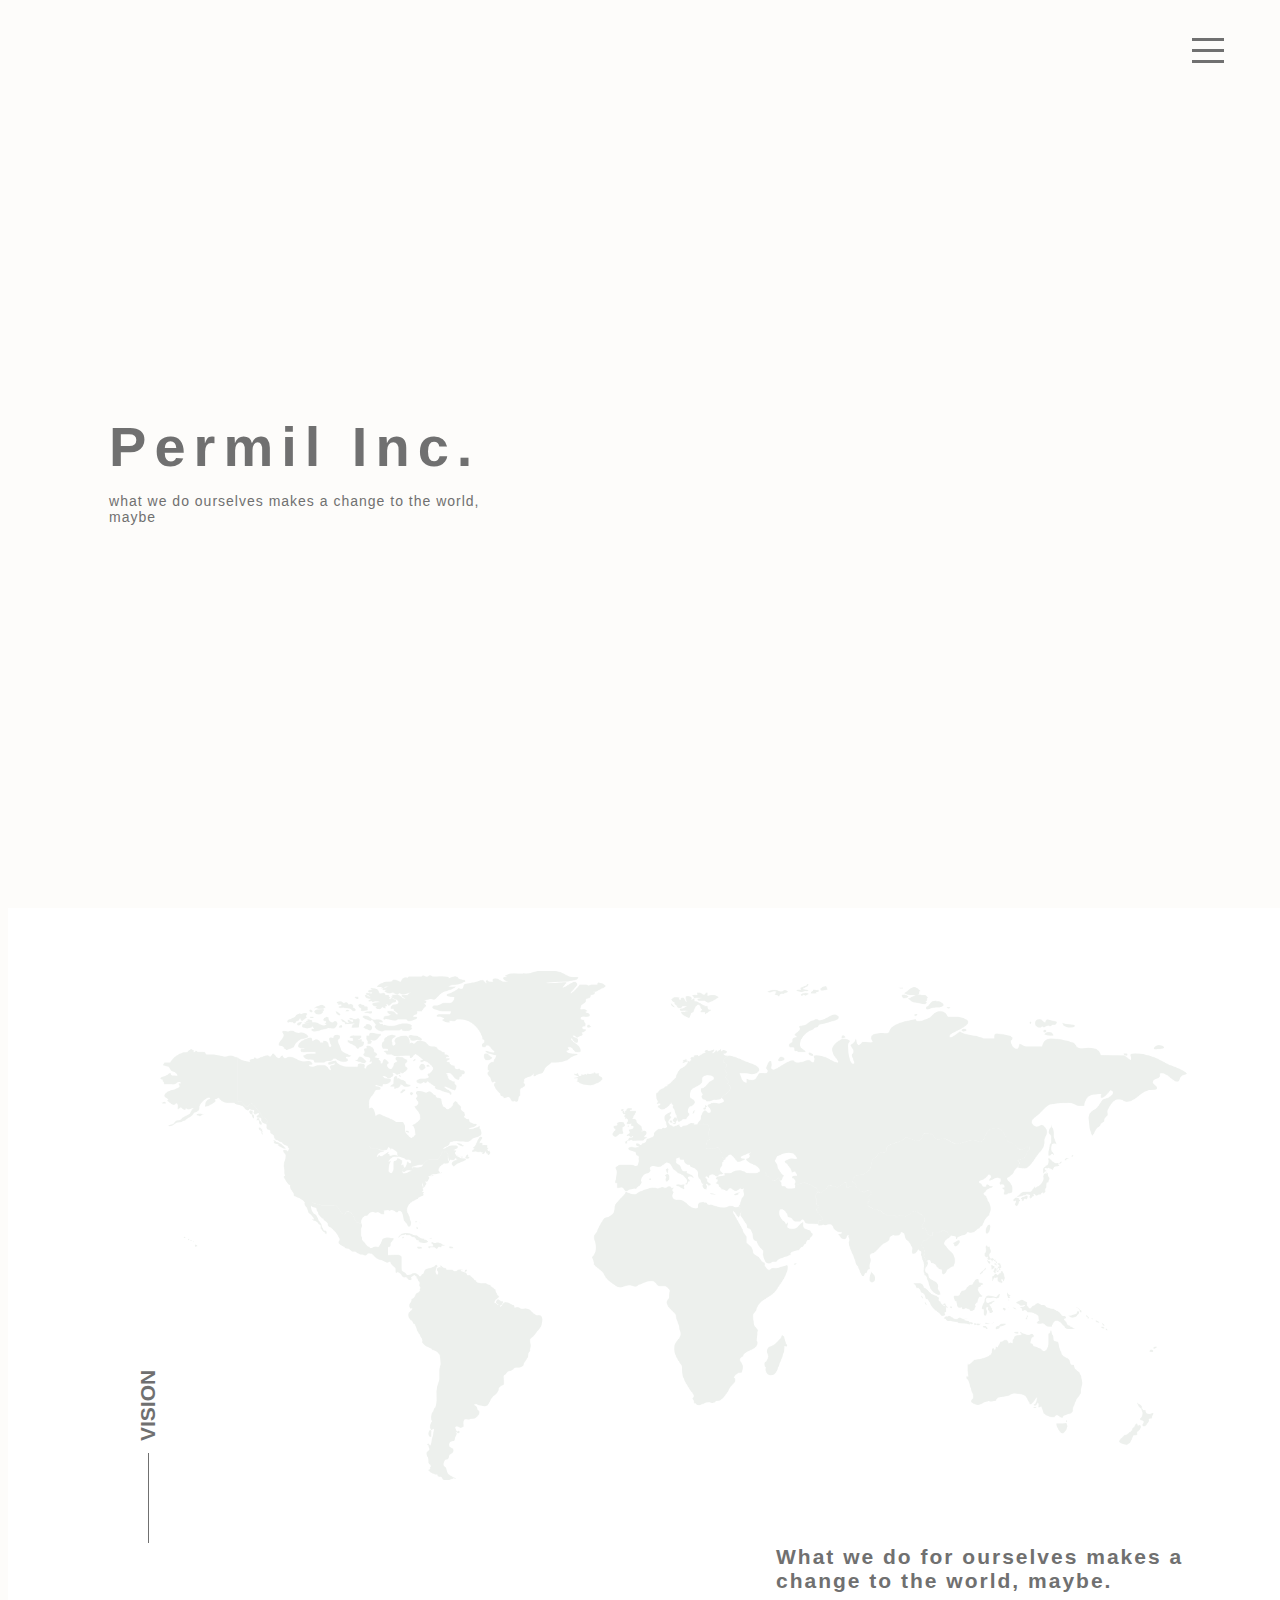
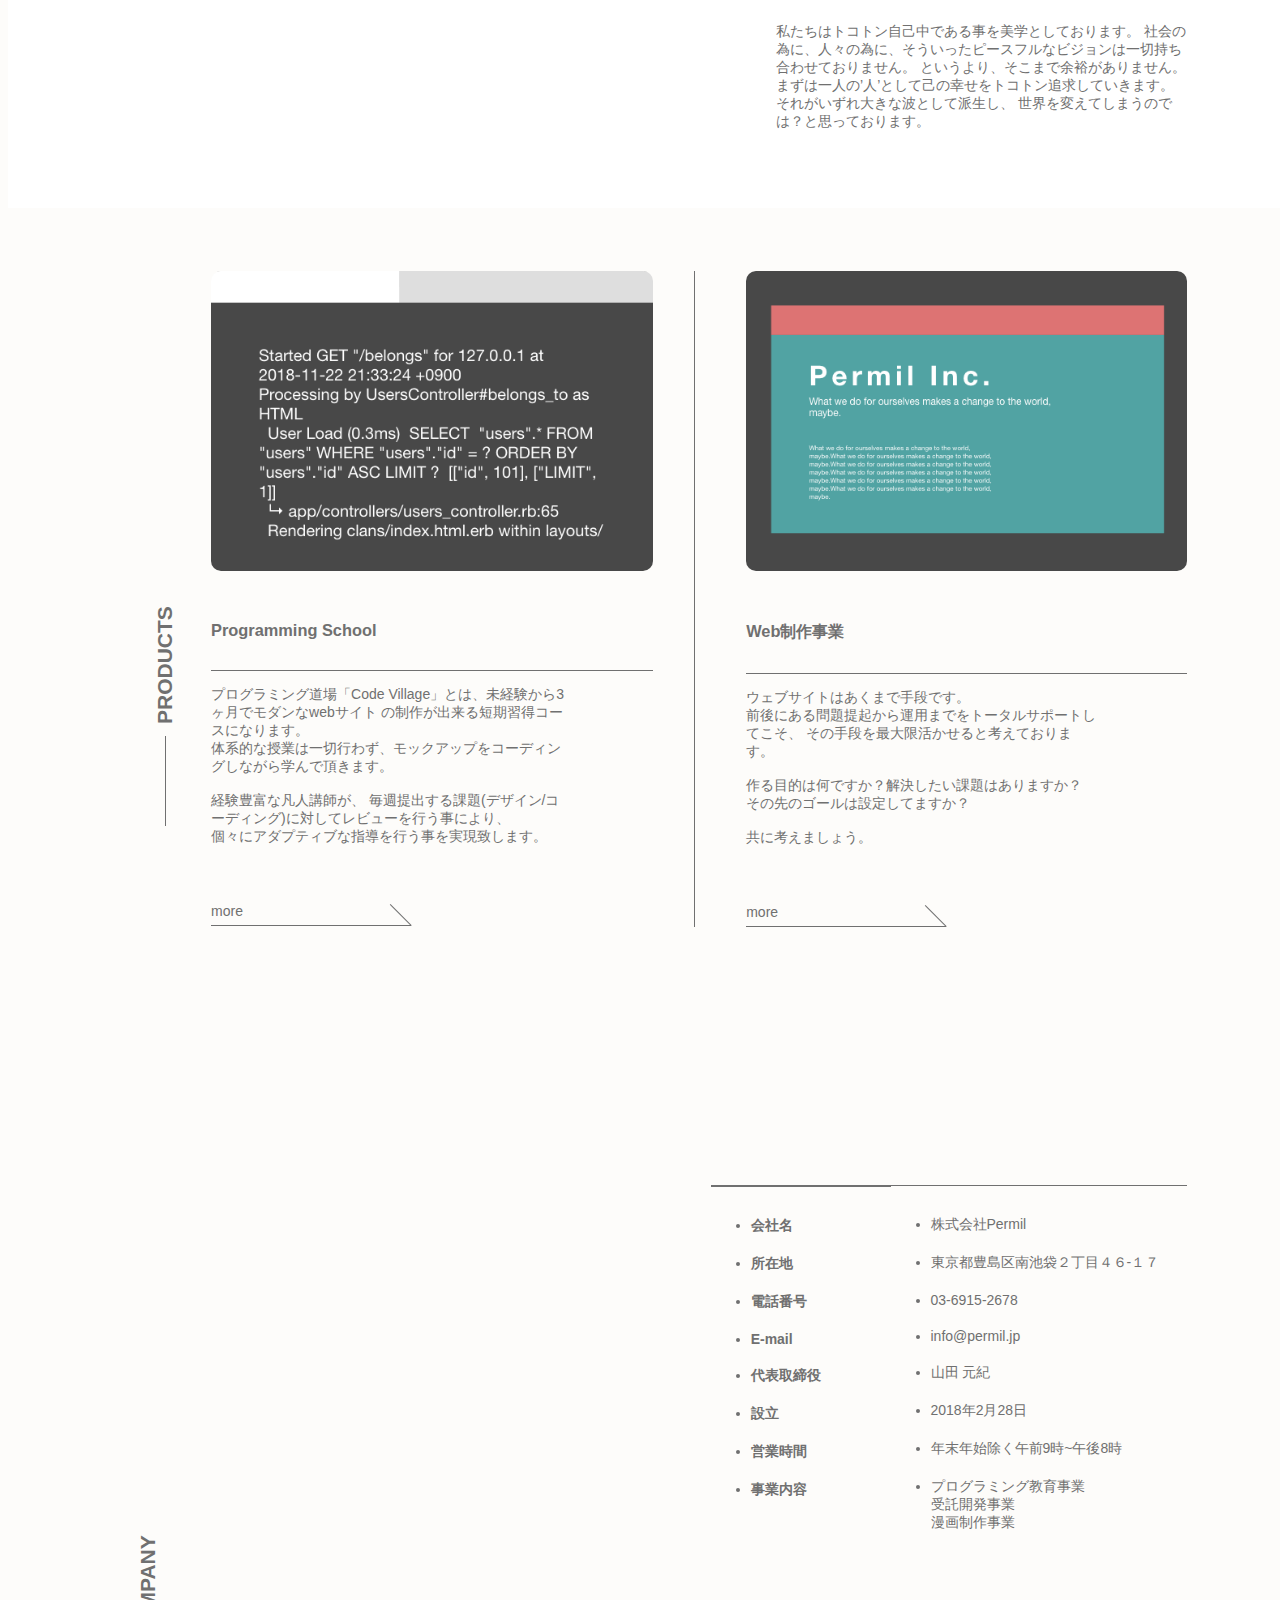
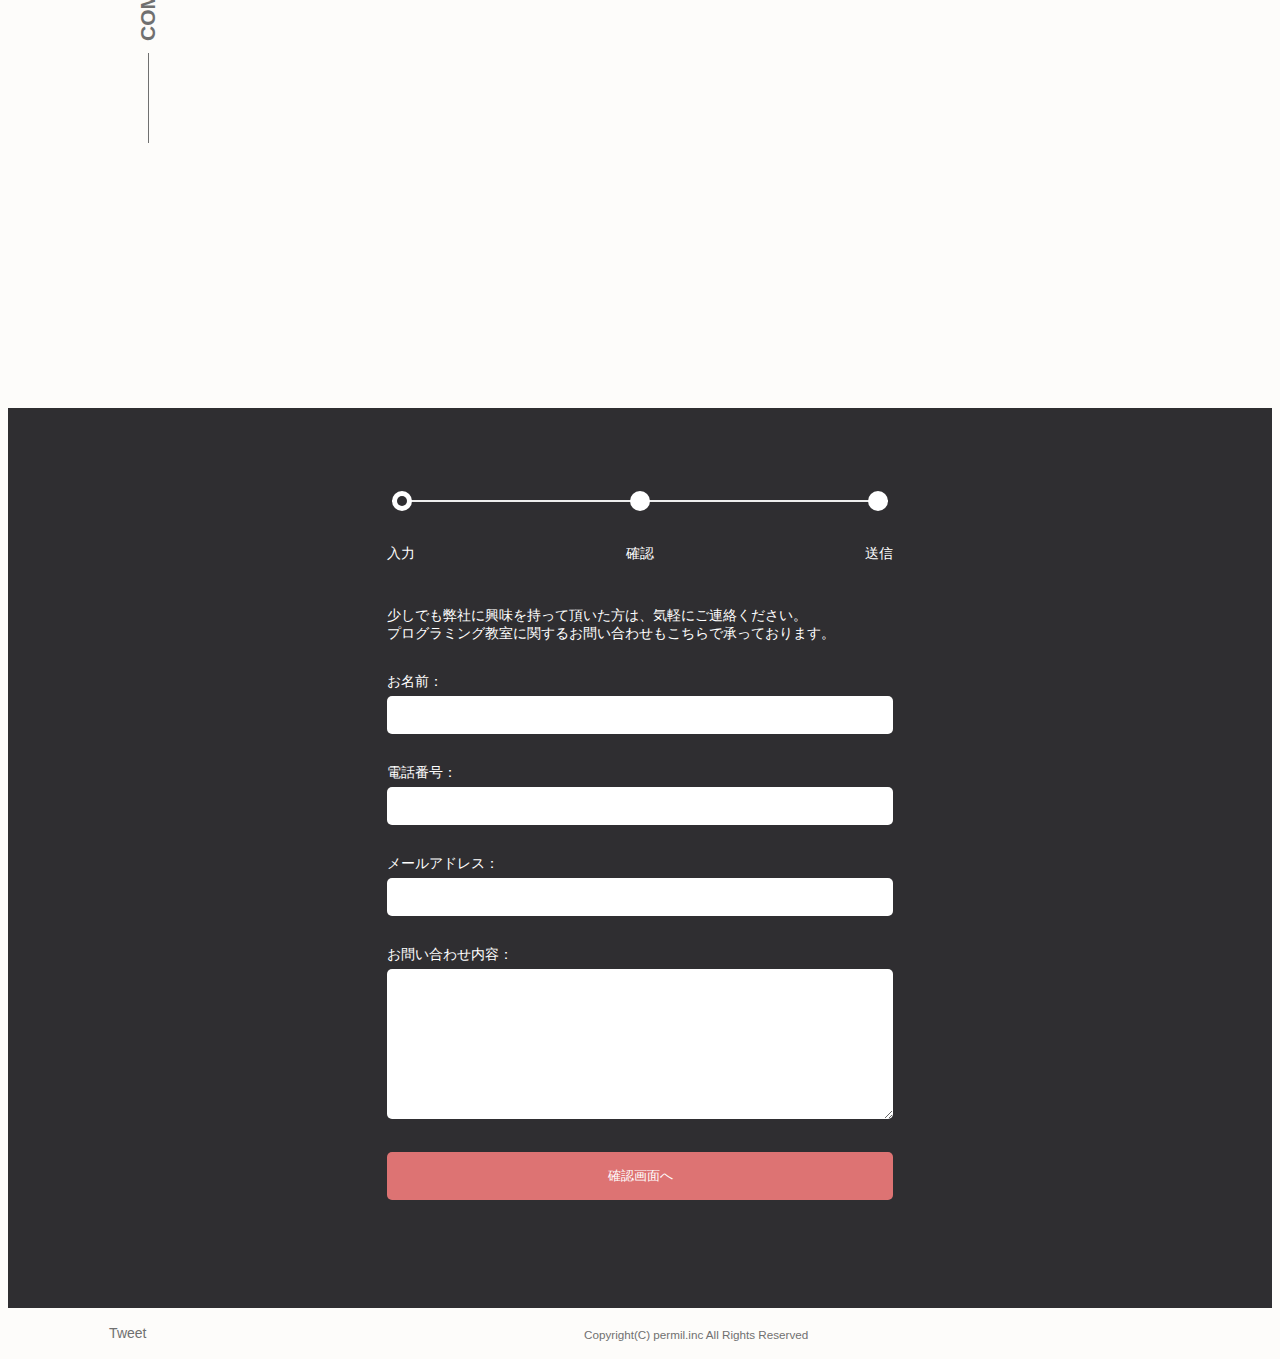
<file: backup/index.html>
<!DOCTYPE html>
<html lang="ja">
<head>
  <meta charset="UTF-8">
  <meta name="viewport" content="width=device-width, initial-scale=1.0">
  <meta http-equiv="X-UA-Compatible" content="ie=edge">
  <title>Permil.inc</title>
  <meta name="descpription" content="私たちはトコトン自己中である事を美学としております。
  まずは一人の'人'として己の幸せをトコトン追求していきます。
  それがいずれ大きな波として派生し、
  世界を変えてしまうのでは？と思っております。">
  <link rel="stylesheet" type="text/css" href="http://yui.yahooapis.com/3.18.1/build/cssreset/cssreset-min.css">
  <link rel="shortcut icon" href="img/favicon1.png">
  <meta property="og:url" content="http://permil.jp/" />
  <meta property="og:type" content="website" />
  <meta property="og:title" content="株式会社Permil | Permil Inc." />
  <meta property="og:description" content="私たちはトコトン自己中である事を美学としております。
  まずは一人の'人'として己の幸せをトコトン追求していきます。
  それがいずれ大きな波として派生し、
  世界を変えてしまうのでは？と思っております。" />
  <meta property="og:site_name" content="permil.inc" />
  <meta property="og:image" content="http://permil.jp/img/permil.png" />
  <meta name="twitter:card" content="summary" />
  <meta name="twitter:site" content="@flickr" />
  <meta name="twitter:title" content="Small Island Developing States Photo Submission" />
  <meta name="twitter:description" content="View the album on Flickr." />
  <meta name="twitter:image" content="https://farm6.staticflickr.com/5510/14338202952_93595258ff_z.jpg" />
  <link rel="stylesheet" type="text/css" href="http://yui.yahooapis.com/3.18.1/build/cssreset/cssreset-min.css">
  <link rel="stylesheet" href="./css/style.css">
</head>
<body>
  <header id="header" class="section">
    <nav class="header-nav">
      <div id="menuToggle">
        <span></span>
        <span></span>
        <span></span>
      </div>
    </nav>
    <nav class="slide-nav">
      <ul>
        <a href="./index.html#vision">
          <li>VISION</li>
        </a>
        <a href="./index.html#products">
          <li>PRODUCTS</li>
        </a>
        <a href="./index.html#company">
          <li>COMPANY</li>
        </a>
        <a href="./index.html#contact">
          <li>CONTACT</li>
        </a>
        <a href="./page.html">
          <li>PROGRAMMING SCHOOL</li>
        </a>
      </ul>
    </nav>
    <div>
      <h1>Permil Inc.</h1>
      <p>what we do ourselves makes a change to the world,<br>
        maybe</p>
    </div>

  </header>
  <section id="vision" class="section sec">
    <div class="vision-img">
      <h2 class="sec-title"><span></span>VISION</h2>
      <div class="sec-content">
        <h3>What we do for ourselves makes a change to the world,
        maybe.</h3>
        <p>私たちはトコトン自己中である事を美学としております。
        社会の為に、人々の為に、そういったピースフルなビジョンは一切持ち合わせておりません。
        というより、そこまで余裕がありません。
        まずは一人の’人’として己の幸せをトコトン追求していきます。
        それがいずれ大きな波として派生し、
        世界を変えてしまうのでは？と思っております。</p>
      </div>
    </div>
  </section>
  <section id="products" class="section sec">
    <div class="sec-title"><span></span><h2>PRODUCTS</h2></div>
    <div class="sec-container">
      <article class="pro-child">
        <div class="pro-img pro-img1"></div>
        <div class="pro-text">
          <h3>Programming School</h3>
          <p>プログラミング道場「Code Village」とは、未経験から3ヶ月でモダンなwebサイト
          の制作が出来る短期習得コースになります。<br>
          体系的な授業は一切行わず、モックアップをコーディングしながら学んで頂きます。<br>
          <br>
          経験豊富な凡人講師が、
          毎週提出する課題(デザイン/コーディング)に対してレビューを行う事により、<br>
          個々にアダプティブな指導を行う事を実現致します。
          </p>
          <a href="./page.html" class="more">more<div class="arrow">
              <div><span></span><span></span></div>
            </div></a>
        </div>
      </article>
      <article class="pro-child">
        <div class="pro-img pro-img2"></div>
        <div class="pro-text">
          <h3>Web制作事業</h3>
          <p>ウェブサイトはあくまで手段です。<br>
          前後にある問題提起から運用までをトータルサポートしてこそ、
          その手段を最大限活かせると考えております。<br>
          <br>
          作る目的は何ですか？解決したい課題はありますか？<br>
          その先のゴールは設定してますか？<br>
          <br>
          共に考えましょう。</p>
          <a class="more disabled" tabindex="-1">more<div class="arrow"><div><span></span><span></span></div></div></a>
        </div>
      </article>
    </div>
  </section>
  <section id="company" class="section sec">
    <h2 class="sec-title"><span></span>
      COMPANY</h2>
    <div class="sec-container">
      <div class="com-child">
        <iframe src="https://www.google.com/maps/embed?pb=!1m18!1m12!1m3!1d3239.0024007983216!2d139.7152606153241!3d35.72615948018388!2m3!1f0!2f0!3f0!3m2!1i1024!2i768!4f13.1!3m3!1m2!1s0x60188d6ea79cb2b3%3A0x3cdb9cd999fb1a4d!2z44CSMTcxLTAwMjIg5p2x5Lqs6YO96LGK5bO25Yy65Y2X5rGg6KKL77yS5LiB55uu77yU77yW4oiS77yR77yX!5e0!3m2!1sja!2sjp!4v1543805544495"
          width="100%" height="100%" frameborder="0" style="border:0" allowfullscreen></iframe>
      </div>
      <div class="about">
        <ul class="about-title">
          <li>会社名</li>
          <li>所在地</li>
          <li>電話番号</li>
          <li>E-mail</li>
          <li>代表取締役</li>
          <li>設立</li>
          <li>営業時間</li>
          <li>事業内容</li>
        </ul>
        <ul class="about-content">
          <li>株式会社Permil</li>
          <li>東京都豊島区南池袋２丁目４６-１７</li>
          <li>03-6915-2678</li>
          <li>info@permil.jp</li>
          <li>山田 元紀</li>
          <li>2018年2月28日</li>
          <li>年末年始除く午前9時~午後8時</li>
          <li>プログラミング教育事業<br>
          受託開発事業<br>
          漫画制作事業</li>
        </ul>
      </div>
    </div>
  </section>
  <section id="contact" class="section">
    <div class="sec-header">
      <div class="form-nav">
        <div><span class="state"></span></div>
        <div><span></span></div>
        <div><span></span></div>
      </div>
      <div class="form-nav-ja">
        <p>入力</p>
        <p>確認</p>
        <p>送信</p>
      </div>
    </div>
    <form action="confirm.php" method="post">
      <p class="contact-text">少しでも弊社に興味を持って頂いた方は、気軽にご連絡ください。<br>
      プログラミング教室に関するお問い合わせもこちらで承っております。</p>
      <div class="input">
        <p>お名前：</p>
        <input type="text" name="name" required>
      </div>
      <div class="input">
        <p>電話番号：</p>
        <input type="tel" name="tel" required>
      </div>
      <div class="input">
        <p>メールアドレス：</p>
        <input type="email" name="mail" required>
      </div>
      <div class="input">
        <p>お問い合わせ内容：</p>
        <textarea name="content" required></textarea>
      </div>
      <button>確認画面へ</button>
    </form>
  </section>
  <footer id="footer">
    <div >
      <a href="https://twitter.com/share?ref_src=twsrc%5Etfw" class="twitter-share-button" data-show-count="false">Tweet</a>
        <script async src="https://platform.twitter.com/widgets.js" charset="utf-8"></script>
      <iframe src="https://www.facebook.com/plugins/share_button.php?href=https%3A%2F%2Fdevelopers.facebook.com%2Fdocs%2Fplugins%2F&layout=button&size=small&mobile_iframe=true&width=61&height=20&appId"
        width="61" height="20" style="border:none;overflow:hidden" scrolling="no" frameborder="0" allowTransparency="true"
        allow="encrypted-media"></iframe>
    </div>
    <small>Copyright(C) permil.inc All Rights Reserved</small>
  </footer>
</body>
<script src="https://cdn.jsdelivr.net/npm/jquery@3/dist/jquery.min.js"></script>
<script src="./js/main.js"></script>
</html>
</file>
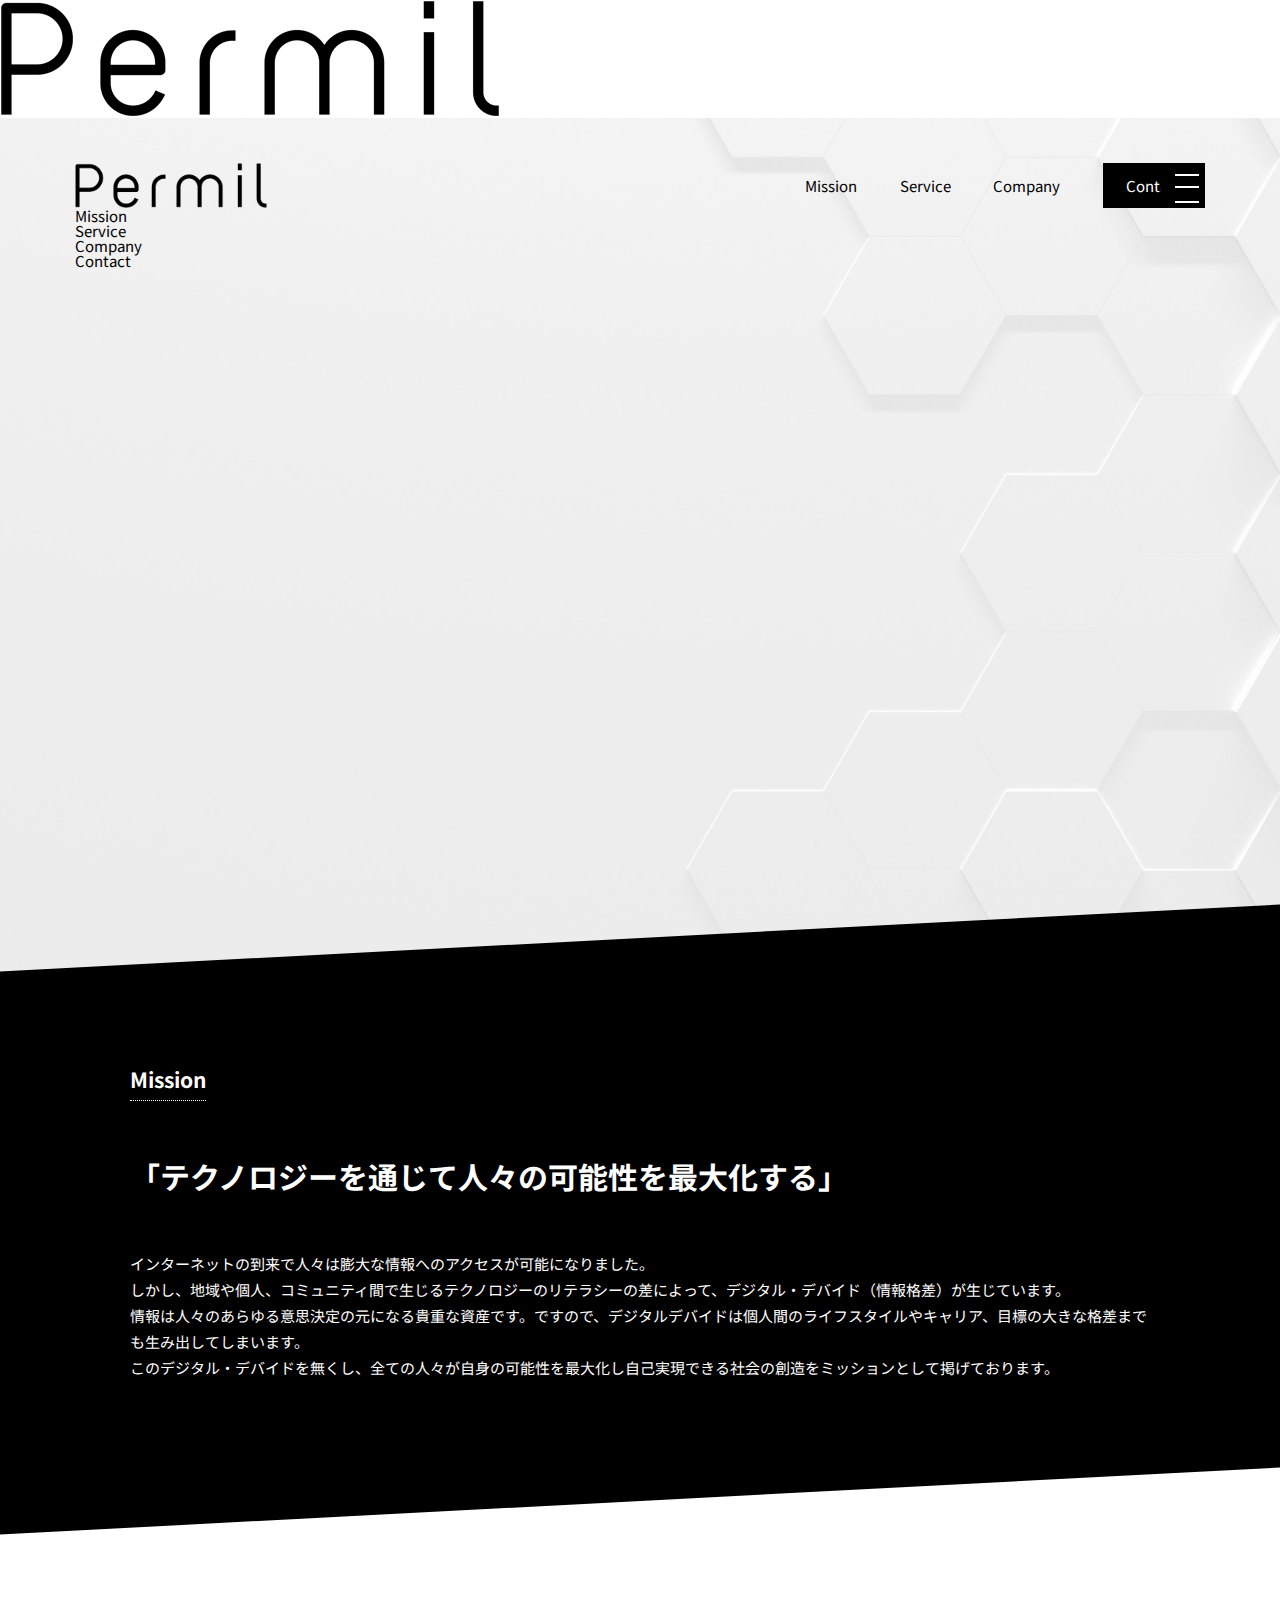
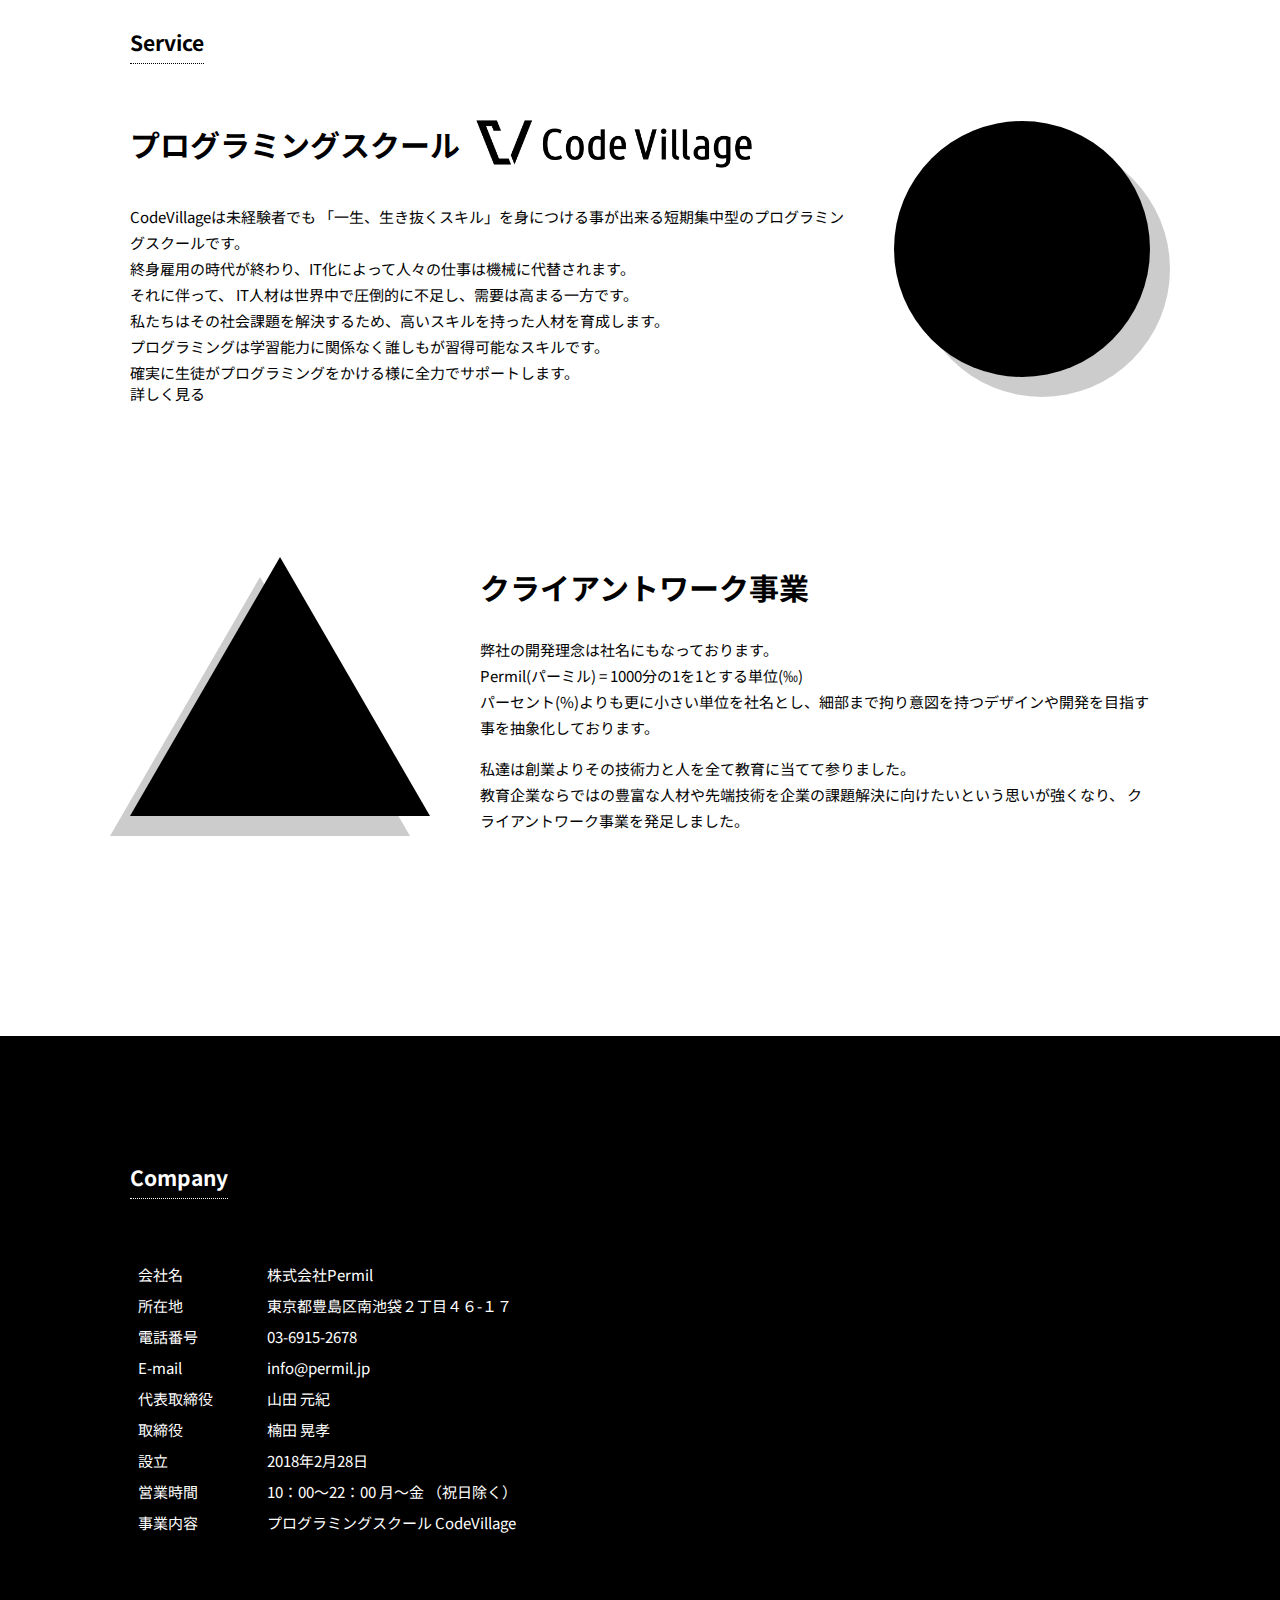
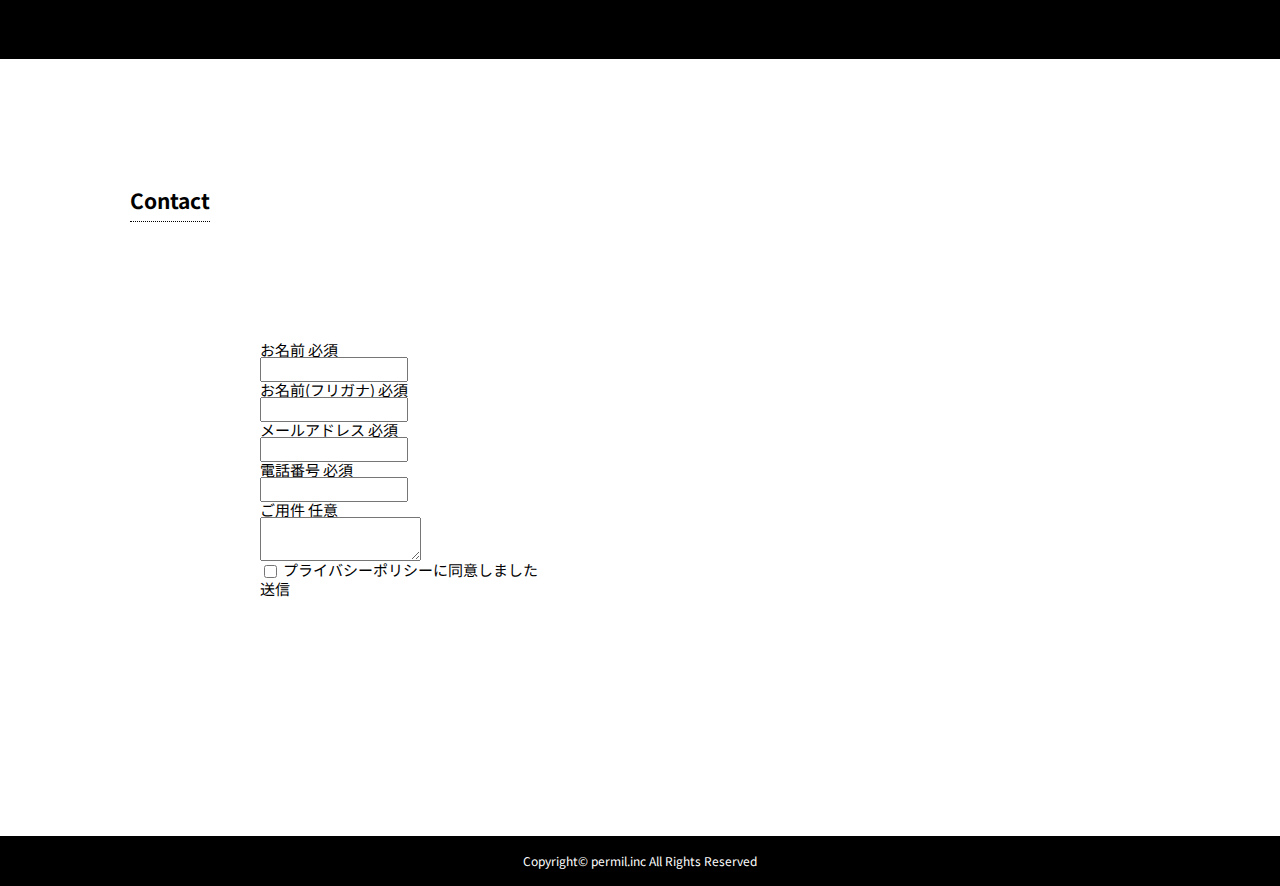
<file: src/index.html>
<!DOCTYPE html>
<html lang="ja">
<head>
    <meta charset="UTF-8">
    <meta name="viewport" content="width=device-width, initial-scale=1.0">
    <meta http-equiv="X-UA-Compatible" content="ie=edge">
    <title>株式会社パーミル | Permil inc.</title>
    <meta name="description" content="株式会社パーミルのコーポレートサイトです。「テクノロジーを通して人々の可能性を最大化する」をミッションに掲げ、プログラミングスクール事業などを運営しております。">
    <link rel="stylesheet" href="css/reset.css">
    <link rel="stylesheet" href="css/main.css">
    <link rel="icon" href="img/favicon.png">
    <link href="https://fonts.googleapis.com/css?family=Noto+Sans+JP&display=swap" rel="stylesheet">
</head>
<body>
    <div class="loading active">
        <div class="loading-contents">
            <img src="img/logo.png">
            <div class="dots">
                <div class="dot"></div>
                <div class="dot"></div>
                <div class="dot"></div>
                <div class="dot"></div>
                <div class="dot"></div>
                <div class="dot"></div>
                <div class="dot"></div>
                <div class="dot"></div>
                <div class="dot"></div>
                <div class="dot"></div>
                <div class="dot"></div>
            </div>
        </div>
    </div>

    <div class="loaded">
    <section class="top-wrapper">
        <header>
            <img src="img/logo.png" alt="メインロゴ" class="main-logo">
            
            <nav class="main-nav">
                <ul class="pc-menu menu">
                        <li><a href="#mission" class="scroll">Mission</a></li>
                        <li><a href="#service" class="scroll">Service</a></li>
                        <li><a href="#company" class="scroll">Company</a></li>
                        <li class="contact-btn"><a href="#contact" class="scroll">Contact</a></li>
                </ul>

                <a href="#" class="nav-btn sp-only" id="toggleMenuBtn">
                    <div class="wrapper">
                        <span></span>
                        <span></span>
                        <span></span>
                    </div>
                </a>
            </nav>
        </header>
        <ul class="sp-menu menu" id="toggleMenu">
            <li><a href="#mission" class="scroll toggleMenu">Mission</a></li>
            <li><a href="#service" class="scroll toggleMenu">Service</a></li>
            <li><a href="#company" class="scroll toggleMenu">Company</a></li>
            <li class="contact-btn"><a href="#contact" class="scroll toggleMenu">Contact</a></li>
        </ul>
    </section>
    <section class="mission" id="mission">
        <div class="clear-skew">
            <h2 class="sec-header">Mission</h2>
            <h3>「テクノロジーを通じて<br class="sp-only">人々の可能性を最大化する」</h3>
            <p>インターネットの到来で人々は膨大な情報へのアクセスが可能になりました。 
            <p>しかし、地域や個人、コミュニティ間で生じるテクノロジーのリテラシーの差によって、デジタル・デバイド（情報格差）が生じています。</p>
            <p>情報は人々のあらゆる意思決定の元になる貴重な資産です。ですので、デジタルデバイドは個人間のライフスタイルやキャリア、目標の大きな格差までも生み出してしまいます。</p>
            <p>このデジタル・デバイドを無くし、全ての人々が自身の可能性を最大化し自己実現できる社会の創造をミッションとして掲げております。</p>
        </div>
    </section>
    <section class="service" id="service">
        <div class="school clearfix">
            <h2 class="sec-header">Service</h2>
            <div class="circle"></div>
            <h3><span>プログラミングスクール</span><img src="img/school_logo.png" alt=""></h3>
            <p>CodeVillageは未経験者でも 「一生、生き抜くスキル」を身につける事が出来る短期集中型のプログラミングスクールです。</p>
            <p>終身雇用の時代が終わり、IT化によって人々の仕事は機械に代替されます。</p>
            <p>それに伴って、 IT人材は世界中で圧倒的に不足し、需要は高まる一方です。</p>
            <p>私たちはその社会課題を解決するため、高いスキルを持った人材を育成します。</p>
            <p>プログラミングは学習能力に関係なく誰しもが習得可能なスキルです。</p>
            <p>確実に生徒がプログラミングをかける様に全力でサポートします。</p>
            <a href="https://codevillage.jp" class="contact-btn" target="_blank">詳しく見る</a>
        </div>
        
        <div class="client clearfix">
            <div class="triangle"></div>
            <div>
                <h3>クライアントワーク事業</h3>
                <p>弊社の開発理念は社名にもなっております。
                    <p>Permil(パーミル) = 1000分の1を1とする単位(‰)</p>
                <p class="bottommargin">パーセント(%)よりも更に小さい単位を社名とし、細部まで拘り意図を持つデザインや開発を目指す事を抽象化しております。</p>   
                <p>私達は創業よりその技術力と人を全て教育に当てて参りました。</p>
                <p>教育企業ならではの豊富な人材や先端技術を企業の課題解決に向けたいという思いが強くなり、 クライアントワーク事業を発足しました。</p>
            </div>
        </div>
    </section>
    <section class="company" id="company">
        <h2 class="sec-header">Company</h2>
        <div class="contents-wrap">
            <table>
                <tr>
                    <th>会社名</th>
                    <td>株式会社Permil</td>
                </tr>
                <tr>
                    <th>所在地</th>
                    <td>東京都豊島区南池袋２丁目４６-１７</td>
                </tr>
                <tr>
                    <th>電話番号</th>
                    <td>03-6915-2678</td>
                </tr>
                <tr>
                    <th>E-mail</th>
                    <td>info@permil.jp</td>
                </tr>
                <tr>
                    <th>代表取締役</th>
                    <td>山田 元紀</td>
                </tr>
                <tr>
                    <th>取締役</th>
                    <td>楠田 晃孝</td>
                </tr>
                <tr>
                    <th>設立</th>
                    <td>2018年2月28日</td>
                </tr>
                <tr>
                    <th>営業時間</th>
                    <td>10：00～22：00 月～金 （祝日除く）</td>
                </tr>
                <tr>
                    <th>事業内容</th>
                    <td>プログラミングスクール CodeVillage</td>
                </tr>
            </table>
            <iframe src="https://www.google.com/maps/embed?pb=!1m18!1m12!1m3!1d3238.9995888889152!2d139.7152527147641!3d35.72622863511121!2m3!1f0!2f0!3f0!3m2!1i1024!2i768!4f13.1!3m3!1m2!1s0x60188d524e63031d%3A0x6411e5563a8e800d!2z44OX44Ot44Kw44Op44Of44Oz44Kw44K544Kv44O844OrIENvZGUgVmlsbGFnZSDmsaDooovmoKE!5e0!3m2!1sja!2sjp!4v1569561221241!5m2!1sja!2sjp" width="600" height="450" frameborder="0" style="border:0;" allowfullscreen=""></iframe>
        </div>
    </section>

    <section class="contact" id="contact">
        <h2 class="sec-header">Contact</h2>

        <section class="contact outer">
            <div class="inner">
                <form action="php/contact.php" name="contact" method="POST">
                    <div class="form-wrap">
                        <div class="form-item">
                            <div class="form-hd">
                                <label class="column-title" for="name">お名前</label>
                                <span class="column-state state-must">必須</span>
                            </div>
                            <input class="column-info" type="text" name="name" id="name" />
                        </div>
                        <div class="form-item">
                            <div class="form-hd">
                                <label class="column-title" for="name-2">お名前(フリガナ)</label>
                                <span class="column-state state-must">必須</span>
                            </div>
                            <input class="column-info" type="text" name="name_how" id='name_how' />
                        </div>
                        <div class="form-item">
                            <div class="form-hd">
                                <label class="column-title" for="email">メールアドレス</label>
                                <span class="column-state state-must">必須</span>
                            </div>
                            <input class="column-info" type="email" name="email" id="email" />
                        </div>
                        <div class="form-item">
                            <div class="form-hd">
                                <label class="column-title" for="tel">電話番号</label>
                                <span class="column-state state-must">必須</span>
                            </div>
                            <input class="column-info" type="tel" name="phone" id="phone" />
                        </div>

                        <div class="form-item align-items-none">
                            <div class="form-hd">
                                <label class="column-title">ご用件</label>
                                <span class="column-state state-optional">任意</span>
                            </div>
                            <textarea id="js-area" name="content" class="column-info purpose close-area"></textarea>
                        </div>
                    </div>
    
                    <div class="privacy-policy">
                        <input type="checkbox" id="privacy" />
                        <label for="privacy"><a class="privacy" href="../privacy/index.html">プライバシーポリシー</a>に同意しました</label>
                    </div>
                    <div class="submit" onClick="toContact()">
                        <div class="submit__inner">
                            <a class="submit-btn">送信</a>
                        </div>
                    </div>
                </form>
            </div>
        </section>
    </section>

    <footer>
        <small>Copyright&copy; permil.inc All Rights Reserved</small>
    </footer>

    </div>

<script src="js/main.js"></script>
</body>
</html>
</file>
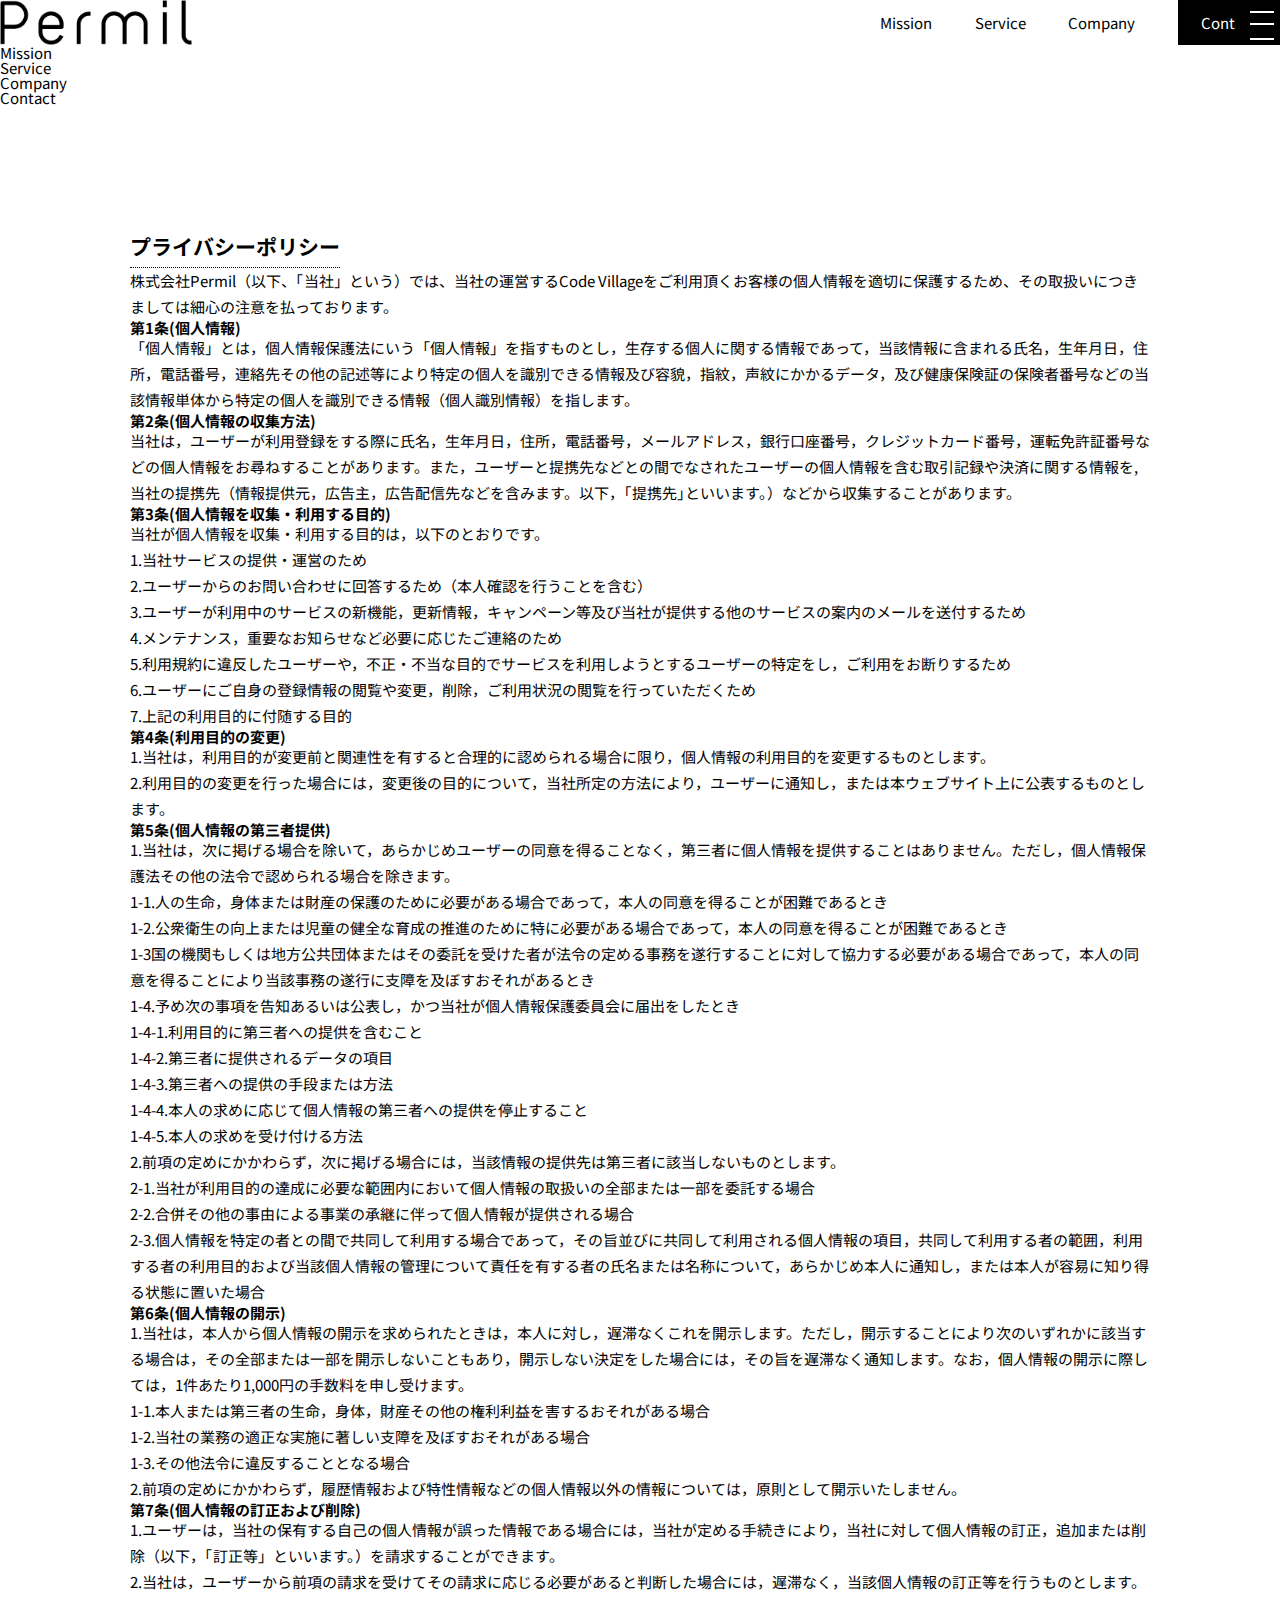
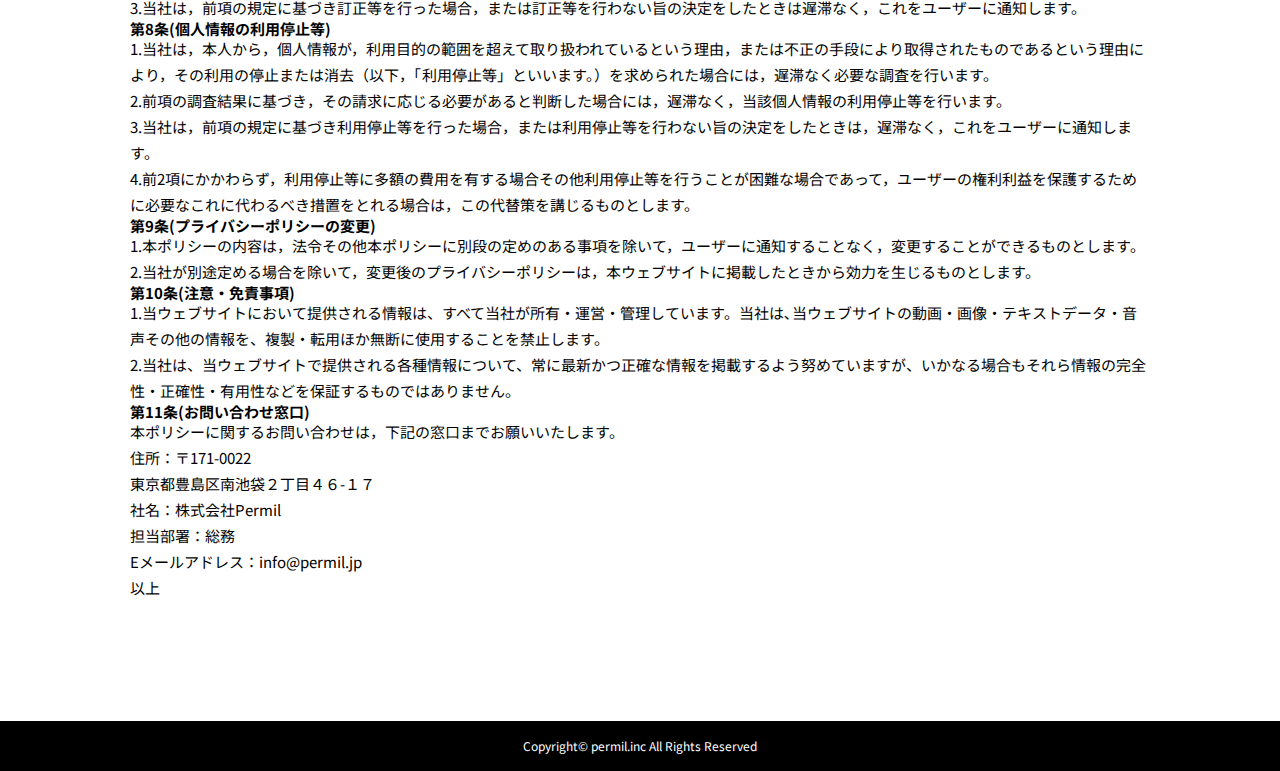
<file: src/privacy/index.html>
<!DOCTYPE html>
<html lang="ja">
<head>
    <meta charset="UTF-8">
    <meta name="viewport" content="width=, initial-scale=1.0">
    <meta http-equiv="X-UA-Compatible" content="ie=edge">
    <title>Permil.inc</title>
    <link rel="stylesheet" href="../css/reset.css">
    <link rel="stylesheet" href="../css/main.css">
    <link rel="icon" href="../img/favicon.png">
    <link href="https://fonts.googleapis.com/css?family=Noto+Sans+JP&display=swap" rel="stylesheet">
</head>
<body>
    <!-- <section class="top-wrapper pp"></section> -->
    <header class="pp">
        <img src="../img/logo.png" alt="メインロゴ" class="main-logo">
        <nav class="main-nav">
            <ul class="pc-menu menu">
                <li><a href="../#mission" class="scroll">Mission</a></li>
                <li><a href="../#service" class="scroll">Service</a></li>
                <li><a href="../#company" class="scroll">Company</a></li>
                <li class="contact-btn"><a href="../#contact" class="scroll">Contact</a></li>
            </ul>

            <a href="#" class="nav-btn sp-only" id="toggleMenuBtn">
                <div class="wrapper">
                    <span></span>
                    <span></span>
                    <span></span>
                </div>
            </a>
        </nav>
    </header>
    <ul class="sp-menu menu" id="toggleMenu">
        <li><a href="#mission" class="scroll">Mission</a></li>
        <li><a href="#service" class="scroll">Service</a></li>
        <li><a href="#company" class="scroll">Company</a></li>
        <li class="contact-btn"><a href="#contact" class="scroll">Contact</a></li>
    </ul>
    <section class="privacy">
        <h2>プライバシーポリシー</h2>
        <p class="privacy-introduction">株式会社Permil（以下、「当社」という）では、当社の運営するCode
        Villageをご利用頂くお客様の個人情報を適切に保護するため、その取扱いにつきましては細心の注意を払っております。</p>
        <div class="SCT__item">
        <h4 class="SCT__item__head">第1条(個人情報)</h4>
        <p>
            「個人情報」とは，個人情報保護法にいう「個人情報」を指すものとし，生存する個人に関する情報であって，当該情報に含まれる氏名，生年月日，住所，電話番号，連絡先その他の記述等により特定の個人を識別できる情報及び容貌，指紋，声紋にかかるデータ，及び健康保険証の保険者番号などの当該情報単体から特定の個人を識別できる情報（個人識別情報）を指します。
        </p>
        </div>
        <div class="SCT__item">
        <h4 class="SCT__item__head">第2条(個人情報の収集方法)</h4>
        <p>
            当社は，ユーザーが利用登録をする際に氏名，生年月日，住所，電話番号，メールアドレス，銀行口座番号，クレジットカード番号，運転免許証番号などの個人情報をお尋ねすることがあります。また，ユーザーと提携先などとの間でなされたユーザーの個人情報を含む取引記録や決済に関する情報を,当社の提携先（情報提供元，広告主，広告配信先などを含みます。以下，｢提携先｣といいます。）などから収集することがあります。
        </p>
        </div>
        <div class="SCT__item">
        <h4 class="SCT__item__head">第3条(個人情報を収集・利用する目的)</h4>
        <p>当社が個人情報を収集・利用する目的は，以下のとおりです。</p>
        <p class="SCT__item__list-margin">1.当社サービスの提供・運営のため</p>
        <p>2.ユーザーからのお問い合わせに回答するため（本人確認を行うことを含む）</p>
        <p>3.ユーザーが利用中のサービスの新機能，更新情報，キャンペーン等及び当社が提供する他のサービスの案内のメールを送付するため</p>
        <p>4.メンテナンス，重要なお知らせなど必要に応じたご連絡のため</p>
        <p>5.利用規約に違反したユーザーや，不正・不当な目的でサービスを利用しようとするユーザーの特定をし，ご利用をお断りするため</p>
        <p>6.ユーザーにご自身の登録情報の閲覧や変更，削除，ご利用状況の閲覧を行っていただくため</p>
        <p>7.上記の利用目的に付随する目的</p>
        </div>
        <div class="SCT__item">
        <h4 class="SCT__item__head">第4条(利用目的の変更)</h4>
        <p>1.当社は，利用目的が変更前と関連性を有すると合理的に認められる場合に限り，個人情報の利用目的を変更するものとします。</p>
        <p>2.利用目的の変更を行った場合には，変更後の目的について，当社所定の方法により，ユーザーに通知し，または本ウェブサイト上に公表するものとします。</p>
        </div>
        <div class="SCT__item">
        <h4 class="SCT__item__head">第5条(個人情報の第三者提供)</h4>
        <p>1.当社は，次に掲げる場合を除いて，あらかじめユーザーの同意を得ることなく，第三者に個人情報を提供することはありません。ただし，個人情報保護法その他の法令で認められる場合を除きます。</p>
        <p>1-1.人の生命，身体または財産の保護のために必要がある場合であって，本人の同意を得ることが困難であるとき</p>
        <p>1-2.公衆衛生の向上または児童の健全な育成の推進のために特に必要がある場合であって，本人の同意を得ることが困難であるとき</p>
        <p>1-3国の機関もしくは地方公共団体またはその委託を受けた者が法令の定める事務を遂行することに対して協力する必要がある場合であって，本人の同意を得ることにより当該事務の遂行に支障を及ぼすおそれがあるとき</p>
        <p>1-4.予め次の事項を告知あるいは公表し，かつ当社が個人情報保護委員会に届出をしたとき</p>
        <p>1-4-1.利用目的に第三者への提供を含むこと</p>
        <p>1-4-2.第三者に提供されるデータの項目</p>
        <p>1-4-3.第三者への提供の手段または方法</p>
        <p>1-4-4.本人の求めに応じて個人情報の第三者への提供を停止すること</p>
        <p>1-4-5.本人の求めを受け付ける方法</p>
        <p class="SCT__item__list-margin">2.前項の定めにかかわらず，次に掲げる場合には，当該情報の提供先は第三者に該当しないものとします。</p>
        <p>2-1.当社が利用目的の達成に必要な範囲内において個人情報の取扱いの全部または一部を委託する場合</p>
        <p>2-2.合併その他の事由による事業の承継に伴って個人情報が提供される場合</p>
        <p>
            2-3.個人情報を特定の者との間で共同して利用する場合であって，その旨並びに共同して利用される個人情報の項目，共同して利用する者の範囲，利用する者の利用目的および当該個人情報の管理について責任を有する者の氏名または名称について，あらかじめ本人に通知し，または本人が容易に知り得る状態に置いた場合
        </p>
        </div>
        <div class="SCT__item">
        <h4 class="SCT__item__head">第6条(個人情報の開示)</h4>
        <p>
            1.当社は，本人から個人情報の開示を求められたときは，本人に対し，遅滞なくこれを開示します。ただし，開示することにより次のいずれかに該当する場合は，その全部または一部を開示しないこともあり，開示しない決定をした場合には，その旨を遅滞なく通知します。なお，個人情報の開示に際しては，1件あたり1,000円の手数料を申し受けます。
        </p>
        <p class="SCT__item__list-margin">1-1.本人または第三者の生命，身体，財産その他の権利利益を害するおそれがある場合</p>
        <p>1-2.当社の業務の適正な実施に著しい支障を及ぼすおそれがある場合</p>
        <p>1-3.その他法令に違反することとなる場合</p>
        <p class="SCT__item__list-margin">2.前項の定めにかかわらず，履歴情報および特性情報などの個人情報以外の情報については，原則として開示いたしません。</p>
        </div>
        <div class="SCT__item">
        <h4 class="SCT__item__head">第7条(個人情報の訂正および削除)</h4>
        <p>1.ユーザーは，当社の保有する自己の個人情報が誤った情報である場合には，当社が定める手続きにより，当社に対して個人情報の訂正，追加または削除（以下，「訂正等」といいます。）を請求することができます。</p>
        <p>2.当社は，ユーザーから前項の請求を受けてその請求に応じる必要があると判断した場合には，遅滞なく，当該個人情報の訂正等を行うものとします。</p>
        <p>3.当社は，前項の規定に基づき訂正等を行った場合，または訂正等を行わない旨の決定をしたときは遅滞なく，これをユーザーに通知します。</p>
        </div>
        <div class="SCT__item">
        <h4 class="SCT__item__head">第8条(個人情報の利用停止等)</h4>
        <p>
            1.当社は，本人から，個人情報が，利用目的の範囲を超えて取り扱われているという理由，または不正の手段により取得されたものであるという理由により，その利用の停止または消去（以下，「利用停止等」といいます。）を求められた場合には，遅滞なく必要な調査を行います。
        </p>
        <p>2.前項の調査結果に基づき，その請求に応じる必要があると判断した場合には，遅滞なく，当該個人情報の利用停止等を行います。</p>
        <p>3.当社は，前項の規定に基づき利用停止等を行った場合，または利用停止等を行わない旨の決定をしたときは，遅滞なく，これをユーザーに通知します。</p>
        <p>4.前2項にかかわらず，利用停止等に多額の費用を有する場合その他利用停止等を行うことが困難な場合であって，ユーザーの権利利益を保護するために必要なこれに代わるべき措置をとれる場合は，この代替策を講じるものとします。
        </p>
        </div>
        <div class="SCT__item">
        <h4 class="SCT__item__head">第9条(プライバシーポリシーの変更)</h4>
        <p>1.本ポリシーの内容は，法令その他本ポリシーに別段の定めのある事項を除いて，ユーザーに通知することなく，変更することができるものとします。</p>
        <p>2.当社が別途定める場合を除いて，変更後のプライバシーポリシーは，本ウェブサイトに掲載したときから効力を生じるものとします。</p>
        </div>
        <div class="SCT__item">
        <h4 class="SCT__item__head">第10条(注意・免責事項)</h4>
        <p>1.当ウェブサイトにおいて提供される情報は、すべて当社が所有・運営・管理しています。当社は､当ウェブサイトの動画・画像・テキストデータ・音声その他の情報を、複製・転用ほか無断に使用することを禁止します。</p>
        <p>2.当社は、当ウェブサイトで提供される各種情報について、常に最新かつ正確な情報を掲載するよう努めていますが、いかなる場合もそれら情報の完全性・正確性・有用性などを保証するものではありません。</p>
        </div>
        <div class="SCT__item">
        <h4 class="SCT__item__head">第11条(お問い合わせ窓口)</h4>
        <p>本ポリシーに関するお問い合わせは，下記の窓口までお願いいたします。</p>
        <div class="privacy__address">
            <p class="SCT__item__list-margin">住所：〒171-0022</p>
            <p>東京都豊島区南池袋２丁目４６-１７</p>
            <p>社名：株式会社Permil</p>
            <p>担当部署：総務</p>
            <p>Eメールアドレス：info@permil.jp</p>
        </div>
        <p class="SCT__item__list-margin">以上</p>
    </section>
    <footer>
        <small>Copyright&copy; permil.inc All Rights Reserved</small>
    </footer>
    <script>
        document.querySelector('.main-logo').addEventListener('click', function() {
            location.href = '../'
        })
    </script>
</body>
</html>
</file>
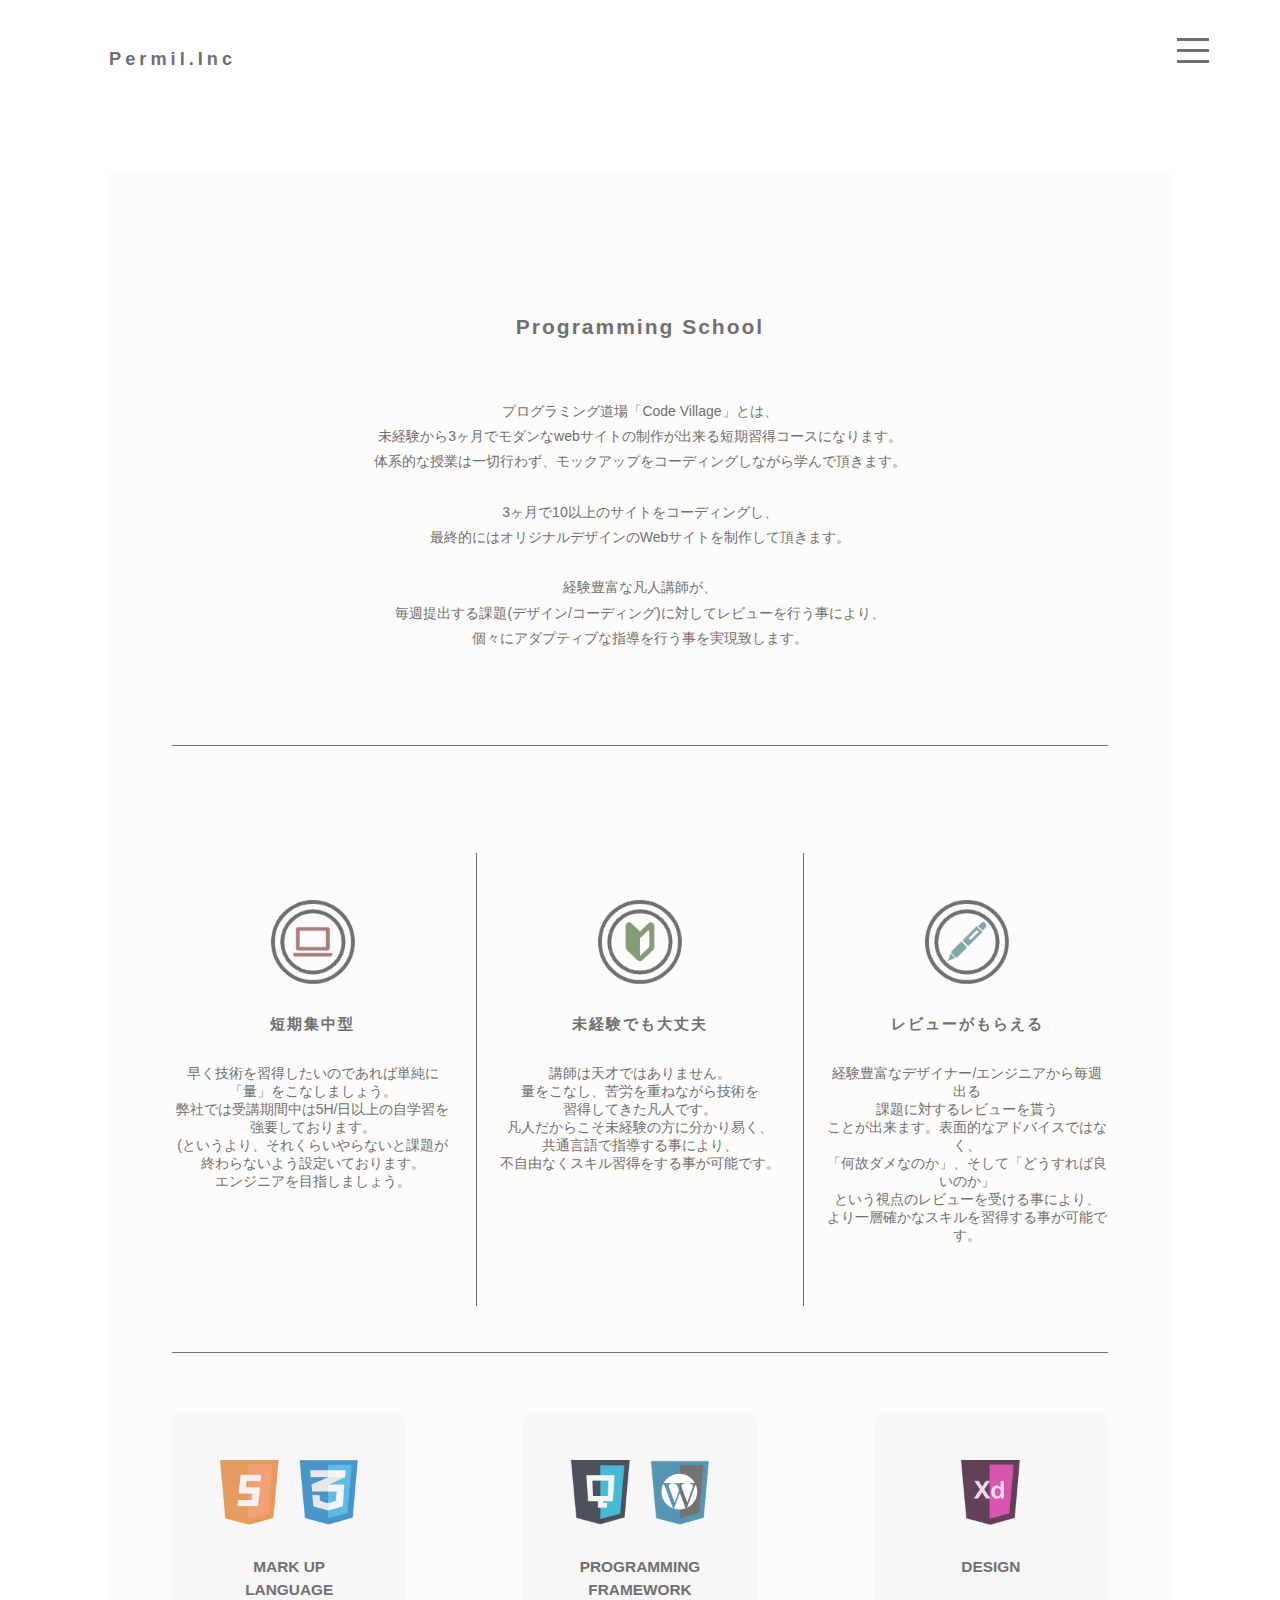
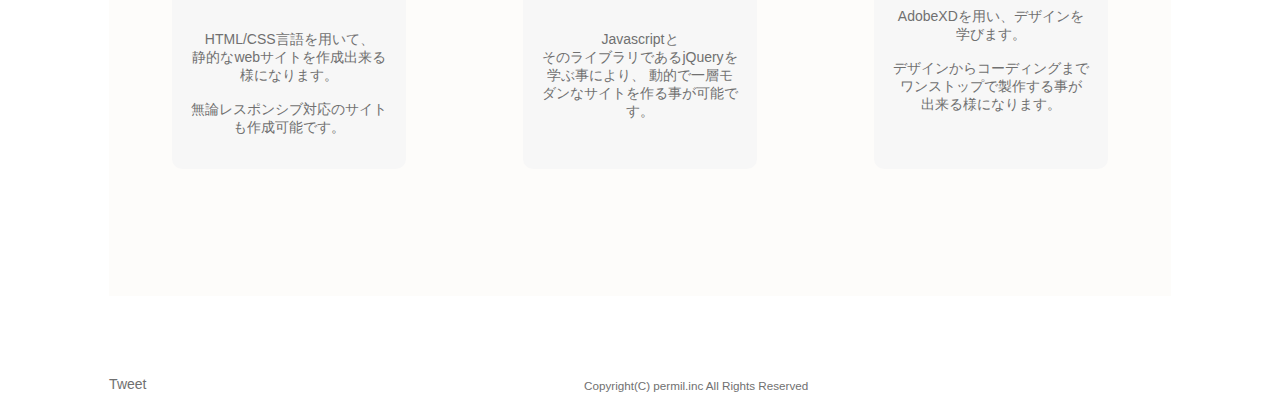
<file: backup/page.html>
<!DOCTYPE html>
<html lang="ja">
<head>
  <meta charset="UTF-8">
  <meta name="viewport" content="width=device-width, initial-scale=1.0">
  <meta http-equiv="X-UA-Compatible" content="ie=edge">
  <title>Permil.inc</title>
  <meta name="descpription" content="私たちはトコトン自己中である事を美学としております。
  まずは一人の'人'として己の幸せをトコトン追求していきます。
  それがいずれ大きな波として派生し、
  世界を変えてしまうのでは？と思っております。">
  <link rel="shortcut icon" href="img/favicon1.png">
  <meta property="og:url" content="http://permil.jp/" />
  <meta property="og:type" content="website" />
  <meta property="og:title" content="株式会社Permil | Permil Inc." />
  <meta property="og:description" content="私たちはトコトン自己中である事を美学としております。
  まずは一人の'人'として己の幸せをトコトン追求していきます。
  それがいずれ大きな波として派生し、
  世界を変えてしまうのでは？と思っております。" />
  <meta property="og:site_name" content="permil.inc" />
  <meta property="og:image" content="http://permil.jp/img/mainview.png" />
  <meta name="twitter:card" content="summary" />
  <meta name="twitter:site" content="Permil.inc" />
  <meta name="twitter:title" content="Permil.inc" />
  <meta name="twitter:description" content="私たちはトコトン自己中である事を美学としております。
  まずは一人の'人'として己の幸せをトコトン追求していきます。
  それがいずれ大きな波として派生し、
  世界を変えてしまうのでは？と思っております。" />
  <meta name="twitter:image" content="http://permil.jp/img/mainview.png" />
  <link rel="stylesheet" type="text/css" href="http://yui.yahooapis.com/3.18.1/build/cssreset/cssreset-min.css">
  <link rel="stylesheet" href="./css/style.css">
</head>
<body class="school-page">
  <header id="header" class="">
    <h1 class="logo"><a href="./index.html">Permil.Inc</a></h1>
    <div class="header-nav">
      <div id="menuToggle">
        <span></span>
        <span></span>
        <span></span>
      </div>
    </div>
    <nav class="slide-nav">
      <ul>
        <a href="./index.html#vision">
          <li>VISION</li>
        </a>
        <a href="./index.html#products">
          <li>PRODUCTS</li>
        </a>
        <a href="./index.html#company">
          <li>COMPANY</li>
        </a>
        <a href="./index.html#contact">
          <li>CONTACT</li>
        </a>
        <a href="./page.html">
          <li>PROGRAMMING SCHOOL</li>
        </a>
      </ul>
    </nav>
  </header>
  <section id="school">
    <section class="intro">
      <h2>Programming School</h2>
      <p>プログラミング道場「Code Village」とは、<br>
      未経験から3ヶ月でモダンなwebサイトの制作が出来る短期習得コースになります。<br>
      体系的な授業は一切行わず、モックアップをコーディングしながら学んで頂きます。<br>
      <br>
      3ヶ月で10以上のサイトをコーディングし、<br>
      最終的にはオリジナルデザインのWebサイトを制作して頂きます。<br>
      <br>
      経験豊富な凡人講師が、<br>
      毎週提出する課題(デザイン/コーディング)に対してレビューを行う事により、<br>
      個々にアダプティブな指導を行う事を実現致します。<br>
      </p>
    </section>
    <section class="feature">
      <article>
        <img src="./img/span.png" alt="" width="30%">
        <h3>短期集中型</h3>
        <p>早く技術を習得したいのであれば単純に<br>
        「量」をこなしましょう。<br>
        弊社では受講期間中は5H/日以上の自学習を<br>
        強要しております。<br>
        (というより、それくらいやらないと課題が終わらないよう設定いております。<br>
        エンジニアを目指しましょう。
        </p>
      </article>
      <span class="border"></span>
      <article>
        <img src="./img/beginner.png" alt="" width="30%">
        <h3>未経験でも大丈夫</h3>
        <p>講師は天才ではありません。<br>
        量をこなし、苦労を重ねながら技術を<br>
        習得してきた凡人です。<br>
        凡人だからこそ未経験の方に分かり易く、<br>
        共通言語で指導する事により、<br>
        不自由なくスキル習得をする事が可能です。<br>

        </p>
      </article>
      <span class="border"></span>
      <article>
        <img src="./img/review.png" alt="" width="30%">
        <h3>レビューがもらえる</h3>
        <p>経験豊富なデザイナー/エンジニアから毎週出る<br>
        課題に対するレビューを貰う<br>
        ことが出来ます。表面的なアドバイスではなく、<br>
        「何故ダメなのか」、そして「どうすれば良いのか」<br>
        という視点のレビューを受ける事により、<br>
        より一層確かなスキルを習得する事が可能です。
        </p>
      </article>
    </section>
    <section class="school-content">
      <article>
        <!-- <div class="content-img"></div> -->
        <img src="./img/mark.png" alt="" width="70%">
        <h3>MARK UP<br>LANGUAGE</h3>
        <p>HTML/CSS言語を用いて、<br>
          静的なwebサイトを作成出来る様になります。<br>
          <br>
          無論レスポンシブ対応のサイトも作成可能です。</p>
      </article>
      <article>
        <img src="./img/programming.png" alt="" width="70%">
        <h3>PROGRAMMING<br>FRAMEWORK</h3>
        <p>Javascriptと<br>そのライブラリであるjQueryを学ぶ事により、
        動的で一層モダンなサイトを作る事が可能です。</p>
      </article>
      <article>
        <img src="./img/xd.png" alt="" width="30%">
        <h3>DESIGN</h3>
        <p>AdobeXDを用い、デザインを学びます。<br>
        <br>
        デザインからコーディングまで<br>
        ワンストップで製作する事が<br>
        出来る様になります。</p>
      </article>
    </section>
  </section>
  <footer id="footer">
    <div>
      <a href="https://twitter.com/share?ref_src=twsrc%5Etfw" class="twitter-share-button" data-show-count="false">Tweet</a>
      <script async src="https://platform.twitter.com/widgets.js" charset="utf-8"></script>
      <iframe src="https://www.facebook.com/plugins/share_button.php?href=https%3A%2F%2Fdevelopers.facebook.com%2Fdocs%2Fplugins%2F&layout=button&size=small&mobile_iframe=true&width=61&height=20&appId"
        width="61" height="20" style="border:none;overflow:hidden" scrolling="no" frameborder="0" allowTransparency="true"
        allow="encrypted-media"></iframe>
    </div>
    <small>Copyright(C) permil.inc All Rights Reserved</small>
  </footer>
</body>
<script src="https://cdn.jsdelivr.net/npm/jquery@3/dist/jquery.min.js"></script>
<script src="./js/main.js"></script>
</html>
</file>
<file: backup/css/style.css>
body{font-size:14px;font-family:Helvetica,Arial, sans-serif;color:#707070;background:#FDFCFA}@media screen and (min-width: 600px){body{font-size:14px}}a{text-decoration:none;color:inherit}.section{padding:20% 8%;box-sizing:border-box;width:100vw;min-height:100vh;position:relative}@media screen and (min-width: 600px){.section{padding:5% 8%}}.section.sec{padding-left:12%}.sec-title{display:flex;align-items:center;transform:rotate(-90deg) translateX(-10vh);transform-origin:left top;position:absolute;top:60vh;left:10%;transition:2s;line-height:24px}.sec-title span{display:inline-block;font-size:0px;margin:auto 12px;width:10vh;border-bottom:1px solid}input,button,textarea,select{margin:0;padding:0;background:none;border:none;border-radius:0;outline:none;-webkit-appearance:none;-moz-appearance:none;appearance:none}input,textarea,button{background:#fff;padding:5px 20px;width:100%;box-sizing:border-box;border-radius:5px;line-height:28px}#header h1.logo{font-size:1.3em;padding-left:8%;letter-spacing:4px}a.disabled{pointer-events:none}a.toHome{display:block;text-align:center;margin-top:150px;width:100%;padding:10px;background-color:#DD7373;color:#fff;box-sizing:border-box}.thanks-message{font-size:1.5em;margin-top:80px;margin-bottom:50px}#header{height:100vh;display:flex;align-items:center;position:relative}#header .header-nav{position:absolute;top:30px;right:8%}@media screen and (min-width: 600px){#header .header-nav{right:5%}}#header h1{font-size:3.0em;font-weight:bold;letter-spacing:5px;color:#707070;margin-bottom:10px}@media screen and (min-width: 600px){#header h1{font-size:4.0em;letter-spacing:8px}}#header p{letter-spacing:-0.5px}@media screen and (min-width: 600px){#header p{letter-spacing:1px}}#menuToggle{width:32px;height:22px;position:relative}#menuToggle span{display:block;width:100%;border-bottom:3px solid;position:absolute;transition:0.4s ease-in-out}#menuToggle span:nth-child(1){top:0px}#menuToggle span:nth-child(2){top:11px}#menuToggle span:nth-child(3){top:22px}.slide-nav{position:absolute;top:-100vh;left:0px;width:100vw;padding-bottom:50px;background-color:rgba(255,255,255,0.8);transition:0.8s ease-in-out;z-index:99;text-align:center}.slide-nav ul{text-align:center}.slide-nav ul li{line-height:2.5em;font-size:1.5em;font-weight:bold;transition:.4s ease-in-out}.slide-nav ul li:hover{color:blue;transition:.4s ease-in-out}.openNav #menuToggle span{transform-origin:center center;transition:0.4s ease-in-out}.openNav #menuToggle span:nth-child(1){top:11px;transform:rotate(45deg)}.openNav #menuToggle span:nth-child(2){top:11px;transform:rotate(-45deg)}.openNav #menuToggle span:nth-child(3){top:11px;transform:rotate(45deg)}.openNav .slide-nav{top:100px;transition:0.8s ease-in-out}#vision{background:#fff;height:100vh}#vision .vision-img{background:url("../img/world.png") no-repeat;background-position:center;background-size:cover;background-size:contain;background-position:top;width:100%;height:100%;display:flex;justify-content:flex-end;align-items:flex-end}#vision .sec-content{width:80%;margin:auto 0 0 auto}@media screen and (min-width: 600px){#vision .sec-content{width:40%}}#vision .sec-content h3{font-size:1.2em;letter-spacing:2px;font-weight:bold;margin-bottom:20px}@media screen and (min-width: 600px){#vision .sec-content h3{font-size:1.5em;margin-bottom:30px}}@media screen and (min-width: 600px){#products .sec-container{display:flex;justify-content:space-between}}#products .sec-container .pro-child{box-sizing:border-box;padding:0 0 0 10%}#products .sec-container .pro-child:first-child{margin-bottom:30px}@media screen and (min-width: 600px){#products .sec-container .pro-child{width:48%;padding:0 0 0 5%}#products .sec-container .pro-child:first-child{margin-bottom:0px}#products .sec-container .pro-child:last-child{border-left:1px solid}}#products .sec-container .pro-child .pro-img{width:100%;height:30vh;border-radius:10px;margin-bottom:50px}@media screen and (min-width: 600px){#products .sec-container .pro-child .pro-img{height:300px}}#products .sec-container .pro-child .pro-img1{background:url("../img/school.png") no-repeat;background-position:center;background-size:cover}#products .sec-container .pro-child .pro-img2{background:url("../img/web.png") no-repeat;background-position:center;background-size:cover}#products .sec-container .pro-child .pro-text h3{padding-bottom:30px;margin-bottom:15px;border-bottom:1px solid}#products .sec-container .pro-child .pro-text p{margin-bottom:50px}@media screen and (min-width: 600px){#products .sec-container .pro-child .pro-text p{width:80%}}#products .sec-container .pro-child .pro-text .more{display:block;position:relative;width:100px;line-height:30px}@media screen and (min-width: 600px){#products .sec-container .pro-child .pro-text .more{width:200px}}#products .sec-container .pro-child .pro-text .more .arrow{position:absolute;bottom:0px;right:0px;width:100px}@media screen and (min-width: 600px){#products .sec-container .pro-child .pro-text .more .arrow{width:200px}}#products .sec-container .pro-child .pro-text .more .arrow div{position:relative}#products .sec-container .pro-child .pro-text .more .arrow div span{position:absolute;display:block;bottom:0px;right:0px;border-bottom:1px solid;transform-origin:bottom right}#products .sec-container .pro-child .pro-text .more .arrow div span:nth-child(1){width:100px}@media screen and (min-width: 600px){#products .sec-container .pro-child .pro-text .more .arrow div span:nth-child(1){width:200px}}#products .sec-container .pro-child .pro-text .more .arrow div span:nth-child(2){width:30px;transform:rotate(45deg)}@media screen and (min-width: 600px){#products .sec-container .pro-child .pro-text .more .arrow div span:nth-child(2){width:30px}}@media screen and (min-width: 600px){#company .sec-container{display:flex;justify-content:space-between}}#company .sec-container .com-child{padding-left:10%;margin-bottom:30px}@media screen and (min-width: 600px){#company .sec-container .com-child{width:40%;margin-bottom:0px;padding-left:5%}}#company .sec-container .about{display:flex;padding-left:10%}@media screen and (min-width: 600px){#company .sec-container .about{width:48%}}#company .sec-container .about .about-title{padding-right:30px;padding-top:10px;border-top:2px solid;font-weight:bold;width:30%}#company .sec-container .about .about-content{padding-top:10px;border-top:1px solid;width:70%}#company .sec-container .about li{margin:20px 0}#contact{background:#2F2E31;color:#fff;width:100%;height:auto;padding:5% 10%}@media screen and (min-width: 600px){#contact{padding:5% 30%}}#contact .sec-header .form-nav{display:flex;justify-content:space-between;margin:20px 5px;background:linear-gradient(#2F2E31, #2F2E31 45%, #eee 45%, #eee 55%, #2F2E31 55%, #2F2E31)}#contact .sec-header .form-nav div{display:flex;justify-content:center;align-items:center;background-color:#fff;border-radius:50%;width:20px;height:20px}#contact .sec-header .form-nav div .state{display:block;background-color:#2F2E31;border-radius:50%;width:10px;height:10px}#contact .sec-header .form-nav-ja{margin-top:5px;display:flex;justify-content:space-between;width:100%}#contact .contact-text{margin:30px 0px}#contact form .input{margin-bottom:30px}#contact form p{margin-bottom:5px}#contact form input,#contact form textarea{border-radius:5px}#contact form textarea{height:150px}#contact form button{width:100%;padding:10px;background-color:#DD7373;color:#fff}#contact form .confirm-button{display:flex;justify-content:space-between}#contact form .confirm-button button{width:48%}#contact form .confirm-button button[value="back"]{background:#707070}#footer{padding:10px 8%;text-align:right}#footer small{display:block;margin-top:10px}@media screen and (min-width: 600px){#footer{display:flex;justify-content:space-between;align-items:center}#footer::after{content:"";display:block}}#footer a{display:inline-block}#footer a:first-child{margin-right:10px}body{font-size:14px;font-family:Helvetica,Arial, sans-serif;color:#707070;background:#FDFCFA}@media screen and (min-width: 600px){body{font-size:14px}}a{text-decoration:none;color:inherit}.section{padding:20% 8%;box-sizing:border-box;width:100vw;min-height:100vh;position:relative}@media screen and (min-width: 600px){.section{padding:5% 8%}}.section.sec{padding-left:12%}.sec-title{display:flex;align-items:center;transform:rotate(-90deg) translateX(-10vh);transform-origin:left top;position:absolute;top:60vh;left:10%;transition:2s;line-height:24px}.sec-title span{display:inline-block;font-size:0px;margin:auto 12px;width:10vh;border-bottom:1px solid}input,button,textarea,select{margin:0;padding:0;background:none;border:none;border-radius:0;outline:none;-webkit-appearance:none;-moz-appearance:none;appearance:none}input,textarea,button{background:#fff;padding:5px 20px;width:100%;box-sizing:border-box;border-radius:5px;line-height:28px}#header h1.logo{font-size:1.3em;padding-left:8%;letter-spacing:4px}a.disabled{pointer-events:none}a.toHome{display:block;text-align:center;margin-top:150px;width:100%;padding:10px;background-color:#DD7373;color:#fff;box-sizing:border-box}.thanks-message{font-size:1.5em;margin-top:80px;margin-bottom:50px}.school-page{background:#fff;min-height:100vh}.school-page #header{height:auto;min-height:unset;height:100px;padding:0 0 0 0}.school-page #school{margin:5% 8%;background:#FDFCFA;padding:10% 5%;text-align:center}.school-page #school .intro{border-bottom:1px solid}.school-page #school .intro h2{font-size:1.5em;letter-spacing:2px;margin-bottom:60px;font-weight:bold}.school-page #school .intro p{line-height:1.8em;padding-bottom:80px}.school-page #school .feature{border-bottom:1px solid;padding:5% 0px;margin-top:60px}@media screen and (min-width: 600px){.school-page #school .feature{display:flex;justify-content:space-between}.school-page #school .feature .border{display:block;border-left:1px solid}}.school-page #school .feature article{padding:5% 0%}.school-page #school .feature article:not(:last-child){margin-bottom:50px}@media screen and (min-width: 600px){.school-page #school .feature article{width:30%}.school-page #school .feature article:not(:last-child){margin-bottom:0px}}.school-page #school .feature article img{display:block;margin:0 auto;margin-bottom:30px}.school-page #school .feature h3{font-size:1.1em;letter-spacing:2px;margin-bottom:30px;font-weight:bold}.school-page #school .school-content{margin-top:60px}@media screen and (min-width: 600px){.school-page #school .school-content{display:flex;justify-content:space-between}}.school-page #school .school-content article{padding:5% 2% 2%;background-color:#F7F7F7;border-radius:10px;box-sizing:border-box}.school-page #school .school-content article:not(:last-child){margin-bottom:50px}@media screen and (min-width: 600px){.school-page #school .school-content article{width:30%}.school-page #school .school-content article:not(:last-child){margin-bottom:0px}}@media screen and (min-width: 1100px){.school-page #school .school-content article{width:25%}}.school-page #school .school-content article img{display:block;margin:0 auto;margin-bottom:30px}.school-page #school .school-content article h3{font-size:1.1em;font-weight:bold;line-height:1.5em;margin-bottom:30px}.school-page #school .school-content .content-img{background:url("../img/mark.png") no-repeat;background-position:center;background-size:cover;width:100%;height:130px}.confirm #header{min-height:unset;height:100px;padding:0 0 0 0}
/*# sourceMappingURL=style.css.map */
</file>
<file: src/css/main.css>
.sp-only {
  display: none;
}

@media screen and (max-width: 960px) {
  .sp-only {
    display: block;
  }
}

* {
  -webkit-font-smoothing: antialiased;
  -moz-osx-font-smoothing: grayscale;
  font-family: 'Noto Sans JP', sans-serif;
}

html {
  font-size: 15px;
}

.clearfix:after {
  display: block;
  content: '';
  clear: both;
}

.top-wrapper {
  width: 100%;
  height: 100vh;
  background-image: url(../img/top.jpeg);
  background-size: cover;
  padding: 0 75px;
  padding-top: 45px;
}

@media screen and (max-width: 960px) {
  .top-wrapper {
    padding: 0;
  }
}

header {
  height: 45px;
  width: 100%;
  display: -webkit-box;
  display: -ms-flexbox;
  display: flex;
  -webkit-box-pack: justify;
      -ms-flex-pack: justify;
          justify-content: space-between;
  position: relative;
}

@media screen and (max-width: 960px) {
  header {
    background-color: #fff;
    padding: 1em 1.5em;
  }
}

header .nav-btn {
  display: block;
  width: 30px;
  height: 30px;
  border-radius: 50%;
  background-color: #000;
  position: absolute;
  right: 1em;
  top: 50%;
  -webkit-transform: translateY(-50%);
          transform: translateY(-50%);
  text-align: center;
}

header .nav-btn span {
  display: inline-block;
  width: 80%;
  height: 2px;
  background-color: #fff;
  position: absolute;
}

header .nav-btn span:nth-of-type(1) {
  top: 10%;
}

header .nav-btn span:nth-of-type(2) {
  top: 50%;
}

header .nav-btn span:nth-of-type(3) {
  top: 100%;
}

header img.main-logo {
  height: 100%;
}

header ul.pc-menu {
  height: 100%;
  -webkit-box-align: center;
      -ms-flex-align: center;
          align-items: center;
  -webkit-box-pack: justify;
      -ms-flex-pack: justify;
          justify-content: space-between;
  display: -webkit-box;
  display: -ms-flexbox;
  display: flex;
  width: 400px;
}

@media screen and (max-width: 960px) {
  header ul.pc-menu {
    display: none;
  }
}

header ul.pc-menu li.contact-btn {
  height: 100%;
  background: #000;
  color: #fff;
}

header ul.pc-menu li.contact-btn a {
  padding: 0 23px;
  display: -webkit-box;
  display: -ms-flexbox;
  display: flex;
  -webkit-box-align: center;
      -ms-flex-align: center;
          align-items: center;
  height: 100%;
  width: 100%;
}

section:not(.top-wrapper) {
  width: 100%;
  padding: 120px 130px;
}

@media screen and (max-width: 960px) {
  section:not(.top-wrapper) {
    padding: 120px 5%;
    text-align: center;
  }
}

section:not(.top-wrapper) h2 {
  border-bottom: 1px dotted #000;
  display: inline-block;
  line-height: 2;
  font-size: 1.4em;
}

section:not(.top-wrapper) h3 {
  font-size: 30px;
  font-weight: bold;
  margin: 45px 0;
  line-height: 2;
}

@media screen and (max-width: 600px) {
  section:not(.top-wrapper) h3 {
    font-size: 20px;
  }
}

section:not(.top-wrapper) p {
  line-height: 26px;
}

@media screen and (max-width: 960px) {
  section:not(.top-wrapper) p {
    text-align: left !important;
  }
}

section.mission {
  margin-top: -80px;
  background: #000;
  color: white;
  -webkit-transform: skewY(-3deg);
          transform: skewY(-3deg);
}

section.mission h2 {
  border-bottom-color: #fff;
}

section.mission .clear-skew {
  -webkit-transform: skewY(3deg);
          transform: skewY(3deg);
}

section.service h3 {
  height: 50px;
}

@media screen and (max-width: 960px) {
  section.service h3 {
    height: auto;
  }
}

section.service h3 span {
  vertical-align: middle;
  margin-right: 0.5em;
}

@media screen and (max-width: 960px) {
  section.service h3 span {
    line-height: 2;
  }
}

section.service h3 img {
  vertical-align: middle;
  height: 100%;
  display: inline-block;
}

@media screen and (max-width: 960px) {
  section.service h3 img {
    margin-bottom: 2em;
    height: 50px;
    display: block;
    margin: 0 auto;
  }
}

section.service div.school h3 {
  white-space: nowrap;
}

@media screen and (max-width: 960px) {
  section.service div.school h3 {
    white-space: normal;
  }
}

section.service div.circle {
  width: 20vw;
  height: 20vw;
  border-radius: 50%;
  background-color: #000;
  float: right;
  -webkit-box-shadow: 20px 20px 0px rgba(0, 0, 0, 0.2);
          box-shadow: 20px 20px 0px rgba(0, 0, 0, 0.2);
  margin: 100px 50px 80px 50px;
  margin-right: 0;
}

@media screen and (max-width: 960px) {
  section.service div.circle {
    display: none;
  }
}

@media screen and (max-width: 1000px) {
  section.service div.circle {
    margin-top: 150px;
  }
}

section.service div.triangle {
  width: 0px;
  height: 0px;
  border: 150px solid transparent;
  border-bottom: calc(150px * 1.732) solid #000;
  -webkit-filter: drop-shadow(-20px 20px 0px rgba(0, 0, 0, 0.2));
          filter: drop-shadow(-20px 20px 0px rgba(0, 0, 0, 0.2));
  margin-top: -150px;
  margin-right: 50px;
  height: 100%;
  margin-bottom: 100px;
}

@media screen and (max-width: 960px) {
  section.service div.triangle {
    display: none;
  }
}

section.service p.bottommargin {
  margin-bottom: 1em;
}

section.service div.client {
  display: -webkit-box;
  display: -ms-flexbox;
  display: flex;
  -webkit-box-pack: justify;
      -ms-flex-pack: justify;
          justify-content: space-between;
  margin-top: 100px;
}

section.service div.client h3 {
  margin-top: 0;
  margin-bottom: 30px;
}

section.company {
  color: #ffffff;
  background-color: #000;
}

section.company h2 {
  border-bottom-color: #fff;
  margin-bottom: 60px;
}

section.company div.contents-wrap {
  display: -webkit-box;
  display: -ms-flexbox;
  display: flex;
}

@media screen and (max-width: 960px) {
  section.company div.contents-wrap {
    -webkit-box-orient: vertical;
    -webkit-box-direction: normal;
        -ms-flex-direction: column;
            flex-direction: column;
  }
}

section.company table {
  width: 50%;
  padding-right: 50px;
}

@media screen and (max-width: 960px) {
  section.company table {
    width: 100%;
    margin-bottom: 50px;
  }
}

section.company table th, section.company table td {
  padding: 0.5em;
}

@media screen and (max-width: 960px) {
  section.company table th, section.company table td {
    display: block;
    text-align: left;
  }
}

section.company table th {
  font-weight: normal;
  text-align: left;
}

@media screen and (max-width: 960px) {
  section.company table th {
    font-weight: bold;
  }
}

@media screen and (max-width: 960px) {
  section.company table tr {
    display: block;
    margin-bottom: 1em;
  }
}

section.company iframe {
  width: 50%;
  height: 280px;
}

@media screen and (max-width: 960px) {
  section.company iframe {
    width: 100%;
  }
}

footer {
  background-color: #000;
  height: 50px;
}

footer small {
  height: 50px;
  line-height: 50px;
  font-size: 12px;
  display: block;
  text-align: center;
  color: #fff;
}
</file>
